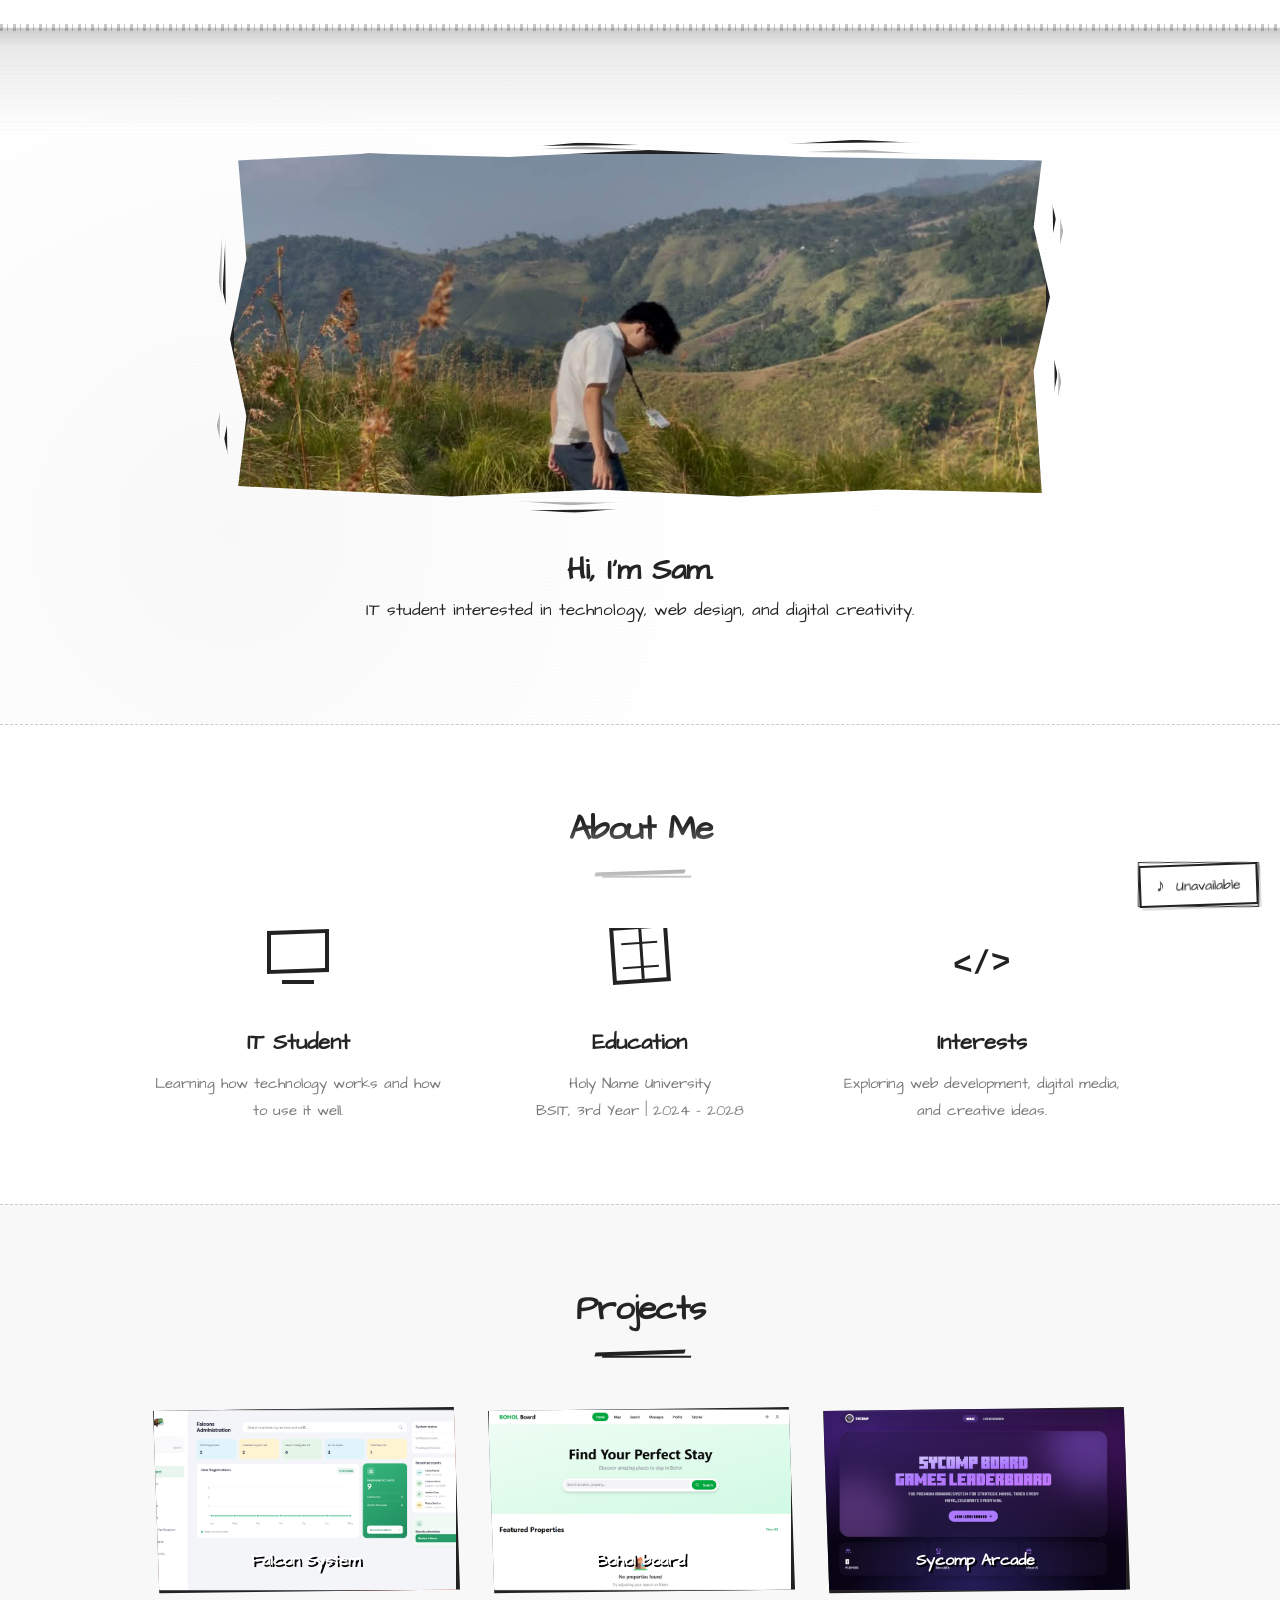
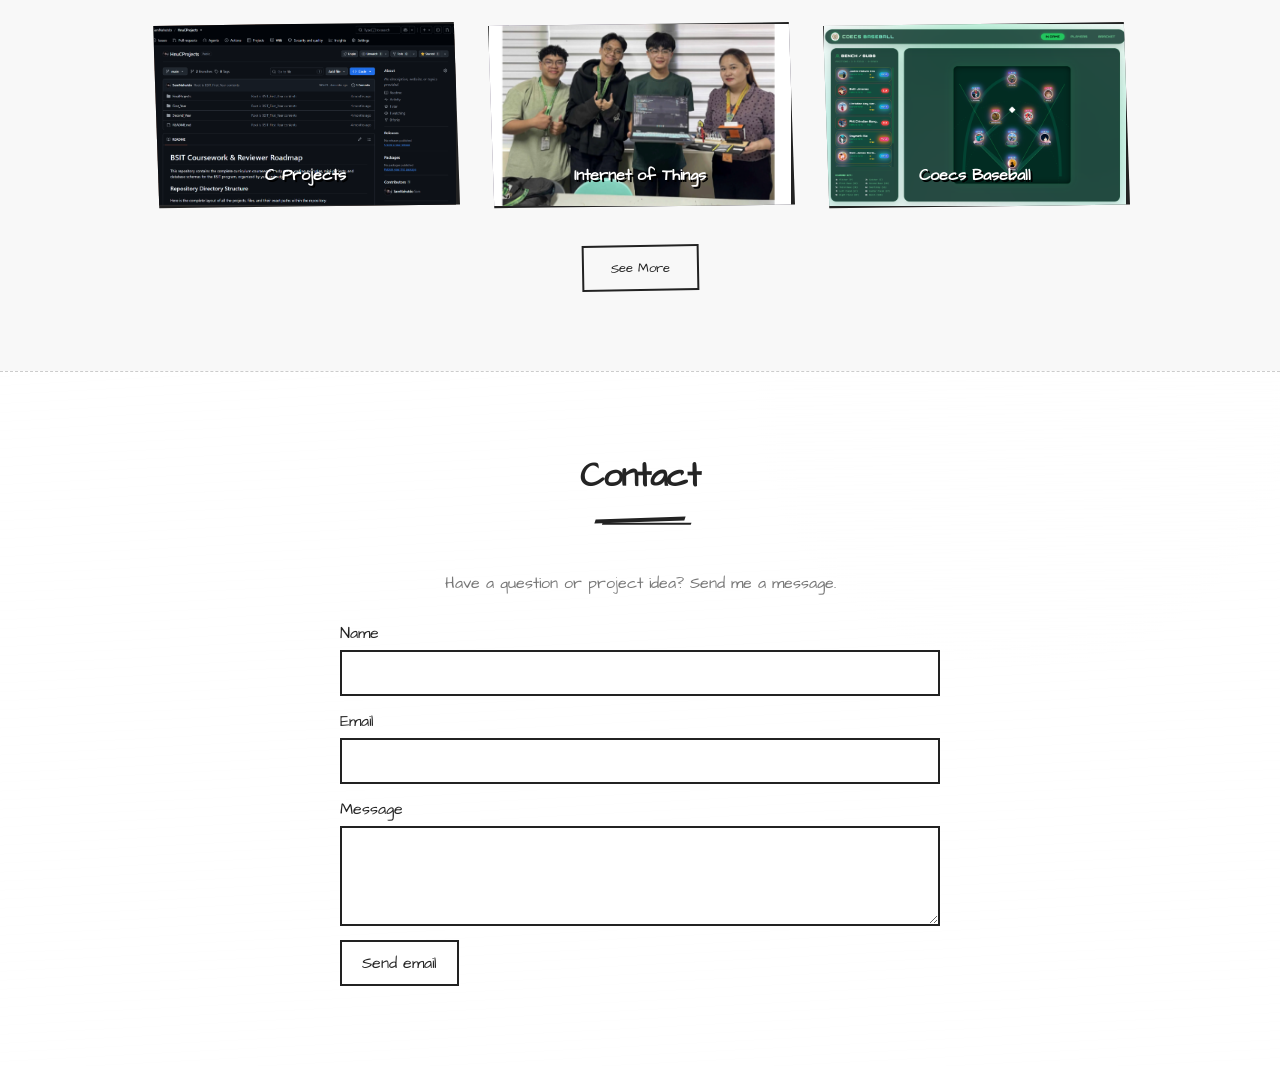
<file: index.html>
<!DOCTYPE html>
<html lang="en">
<head>
  <meta charset="UTF-8">
  <meta name="viewport" content="width=device-width, initial-scale=1.0">
  <title>SamNahutdo</title>
  <link rel="stylesheet" href="styles.css">
</head>
<body>
<audio id="bgMusic" loop autoplay preload="auto">
  <source src="soldier-poet-king.mp3.mp3" type="audio/mpeg">
</audio>

<button class="music-toggle" id="musicToggle" type="button" aria-label="Toggle music">
  <span class="music-note">♪</span>
  <span id="musicText">Musik</span>
</button>

<div class="page-fade page-fade-top"></div>
<div class="page-fade page-fade-bottom"></div>

<header class="header">
  <div class="container nav-wrap">
    <a class="brand" href="#home">Sam</a>
    <nav class="nav">
      <a href="#home">Home</a>
      <a href="#services">About</a>
      <a href="#portfolio">Projects</a>
      <a href="#contact">Contact</a>
    </nav>
  </div>
</header>

<main>
  <section id="home" class="hero">
    <div class="container">
      <div class="sketch-slider">
        <div class="slides single-image">
          <img src="images/image.jpg" alt="Scenic Bohol landscape" class="hero-image">
        </div>
      </div>
      <div class="hero-copy">
        <h1>Hi, I’m Sam.</h1>
        <p>IT student interested in technology, web design, and digital creativity.</p>
      </div>
    </div>
  </section>

  <section id="services" class="section services">
    <div class="container">
      <h2>About Me</h2>
      <div class="sketch-line"></div>
      <div class="service-grid">
        <article class="service">
          <div class="service-icon computer">
            <div class="monitor"></div>
            <div class="stand"></div>
          </div>
          <h3>IT Student</h3>
          <p>Learning how technology works and how to use it well.</p>
        </article>
        <article class="service">
          <div class="service-icon book" aria-hidden="true">
            <div class="book-shape"></div>
          </div>
          <h3>Education</h3>
          <p>Holy Name University<br>BSIT, 3rd Year | 2024 - 2028</p>
        </article>
        <article class="service">
          <div class="service-icon code" aria-hidden="true">
            <span class="code-mark">&lt;/&gt;</span>
          </div>
          <h3>Interests</h3>
          <p>Exploring web development, digital media, and creative ideas.</p>
        </article>
      </div>
    </div>
  </section>

  <section id="portfolio" class="section portfolio">
    <div class="container">
      <h2>Projects</h2>
      <div class="sketch-line"></div>
      <div class="portfolio-grid">
        <a class="work work1" href="#single"><img src="images/FalconSystem.png" alt="Falcon System"><span>Falcon System</span></a>
        <a class="work work2" href="story.html"><img src="images/boholboard.png" alt="Bohol board"><span>Bohol board</span></a>
        <a class="work work3" href="#single"><img src="images/sycomp.png" alt="Sycomp Arcade"><span>Sycomp Arcade</span></a>
        <a class="work work4" href="#single"><img src="images/Cprojects.png" alt="C Projects"><span>C Projects</span></a>
        <a class="work work5" href="#single"><img src="images/pasdes.png" alt="IOT"><span>Internet of Things</span></a>
        <a class="work work6" href="#single"><img src="images/coecsbaseball.png" alt="Creative work"><span>Coecs Baseball</span></a>
      </div>
      <a class="sketch-button" href="story.html">See More</a>
    </div>
  </section>

  <section id="contact" class="section contact">
    <div class="container">
      <h2>Contact</h2>
      <div class="sketch-line"></div>
      <p>Have a question or project idea? Send me a message.</p>
      <form class="contact-form" action="mailto:your-email@example.com" method="post" enctype="text/plain">
        <label for="name">Name<input id="name" name="Name" type="text" required></label>
        <label for="email">Email<input id="email" name="Email" type="email" required></label>
        <label for="message">Message<textarea id="message" name="Message" required></textarea></label>
        <button type="submit">Send email</button>
      </form>
    </div>
  </section>
</main>

<script src="script.js"></script>
</body>
</html>
</file>
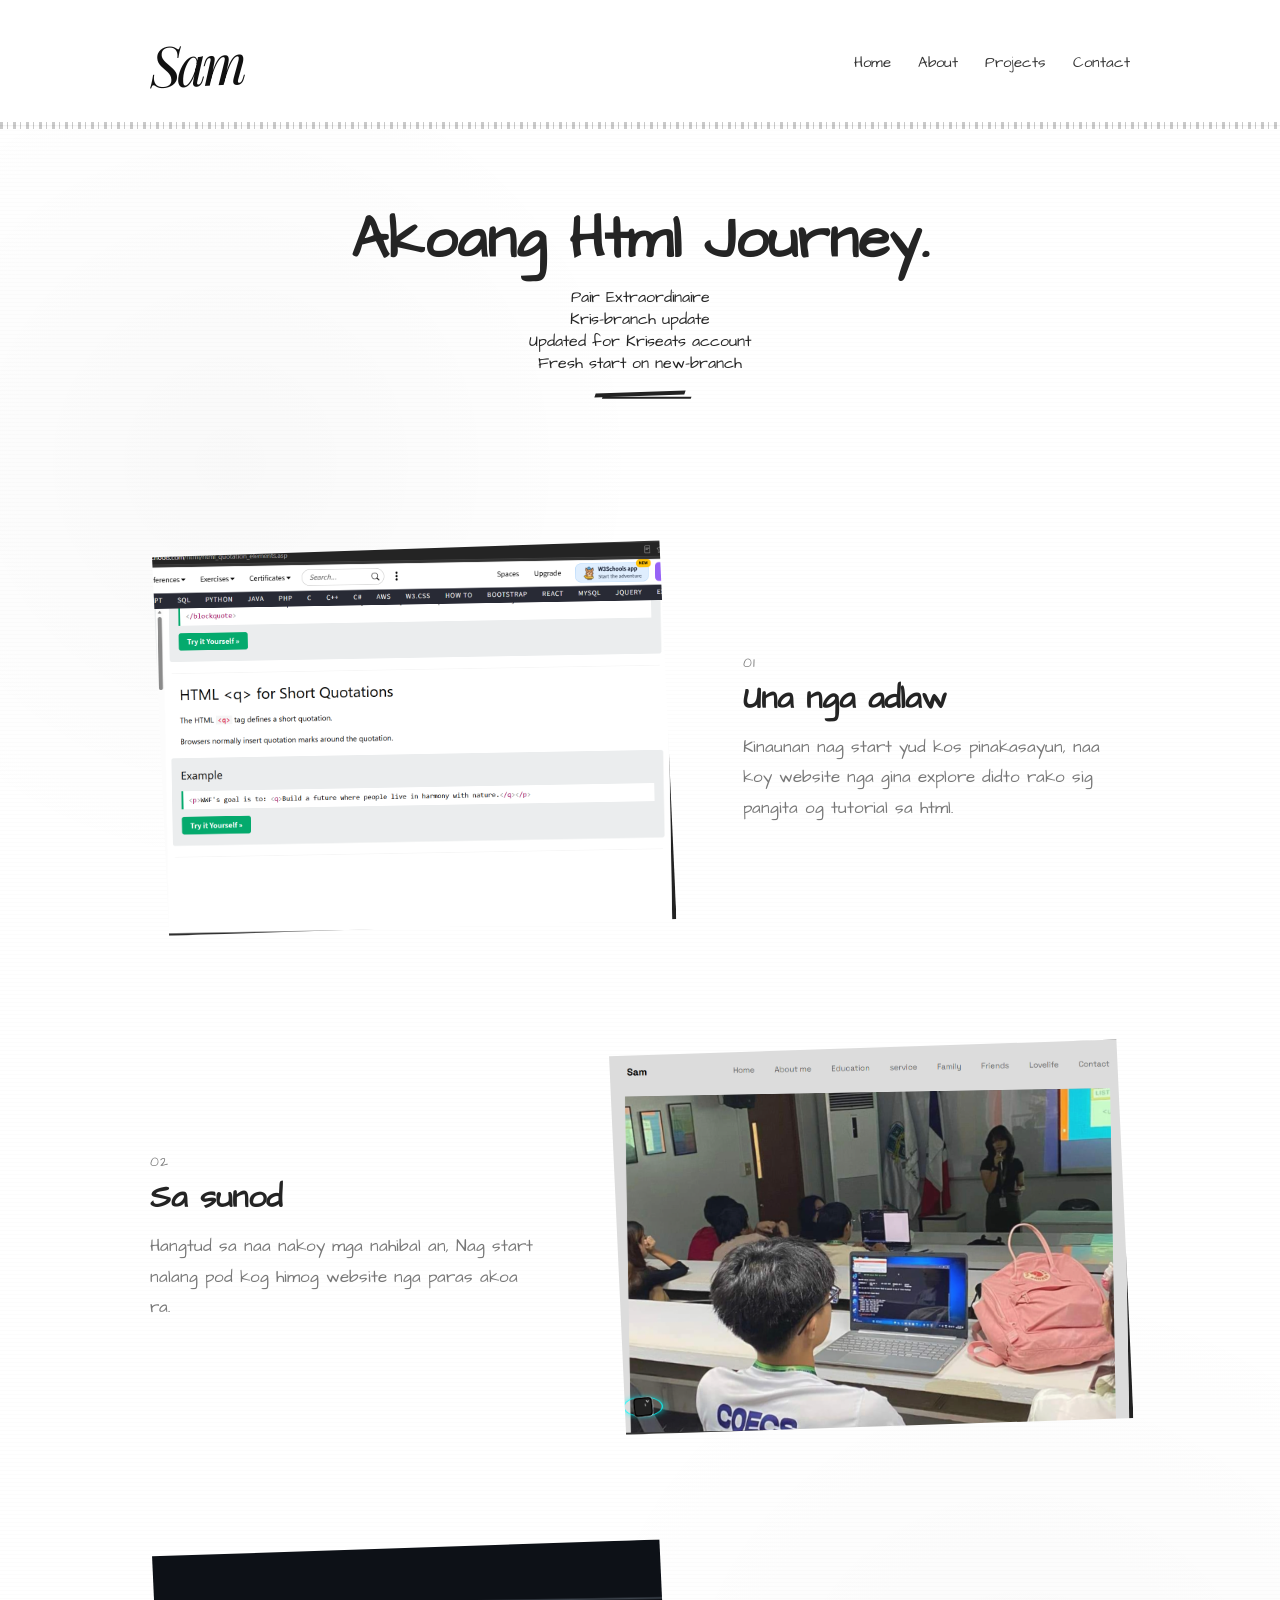
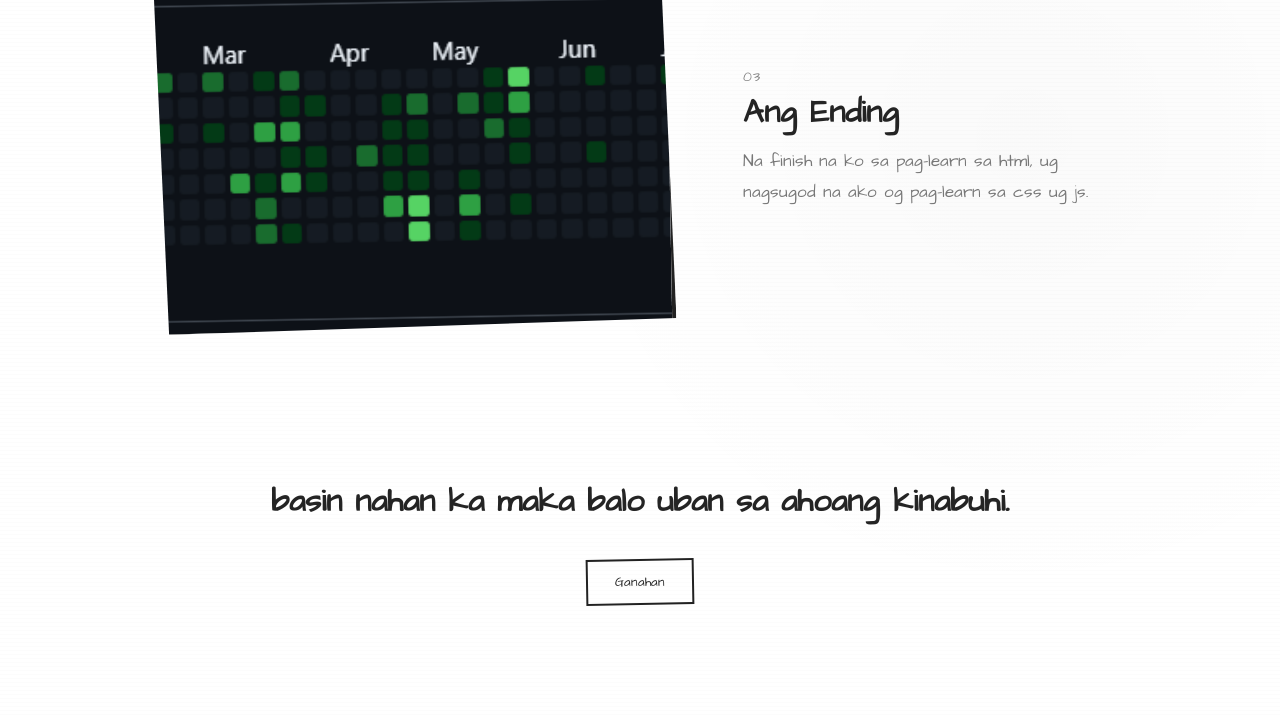
<file: story.html>
<!DOCTYPE html>
<html lang="en">
<head>
  <meta charset="UTF-8">
  <meta name="viewport" content="width=device-width, initial-scale=1.0">
  <title>Laag — Bohol Stories</title>
  <link rel="stylesheet" href="styles.css">
</head>
<body class="story-page">
  <header class="header">
    <div class="container nav-wrap">
      <a class="brand" href="index.html#home">Sam</a>
      <nav class="nav">
        <a href="index.html#home">Home</a>
        <a href="index.html#services">About</a>
        <a href="index.html#portfolio">Projects</a>
        <a href="index.html#contact">Contact</a>
      </nav>
    </div>
  </header>

  <main class="story-main">
    <section class="story-intro">
      <div class="container">
        <h1>Akoang Html Journey.</h1>
        <p class="story-tagline">Pair Extraordinaire</p>
        <p class="story-tagline">Kris-branch update</p>
        <p class="story-tagline">Updated for Kriseats account</p>
        <p class="story-tagline">Fresh start on new-branch</p>
        <div class="sketch-line"></div>
      </div>
    </section>

    <section class="story-chapter">
      <div class="story-image"><img src="images/1story.png" alt="pic nako"></div>
      <div class="story-copy">
        <p class="story-number">01</p>
        <h2>Una nga adlaw</h2>
        <p>Kinaunan nag start yud kos pinakasayun, naa koy website nga gina explore didto rako sig pangita og tutorial sa html.</p>
      </div>
    </section>

    <section class="story-chapter story-chapter-reverse">
      <div class="story-image"><img src="images/2story.png" alt="pic nako"></div>
      <div class="story-copy">
        <p class="story-number">02</p>
        <h2>Sa sunod</h2>
        <p>Hangtud sa naa nakoy mga nahibal an, Nag start nalang pod kog himog website nga paras akoa ra.</p>
      </div>
    </section>

    <section class="story-chapter">
      <div class="story-image"><img src="images/3story.png" alt="pic nako"></div>
      <div class="story-copy">
        <p class="story-number">03</p>
        <h2>Ang Ending </h2>
        <p>Na finish na ko sa pag-learn sa html, ug nagsugod na ako og pag-learn sa css ug js.</p>
      </div>
    </section>

    <section class="story-finish">
      <div class="container">
        <h2>basin nahan ka maka balo uban sa ahoang kinabuhi.</h2>
        <a class="sketch-button" href="index.html#contact">Ganahan</a>
      </div>
    </section>
  </main>
<script src="story.js"></script>
</body>
</html>
</file>
<file: styles.css>
﻿@import url('https://fonts.googleapis.com/css2?family=Architects+Daughter&family=Montserrat:wght@400;500;600;700;800&family=Playfair+Display:ital,wght@0,600;1,600&display=swap');

:root {
  --ink: #242424;
  --muted: #777;
  --paper: #fff;
  --line: #d8d8d8;
  --red: #d62820;
  --blue: #42678d;
  --green: #667e57;
  --client-font: "Architects Daughter", "Segoe Print", cursive;
}

* {
  margin: 0;
  padding: 0;
  box-sizing: border-box;
}

html {
  scroll-behavior: smooth;
}

body {
  color: var(--ink);
  background: #f4f4f4;
  font-family: var(--client-font);
  overflow-x: hidden;
}

body::before {
  content: none;
}

.container {
  width: min(980px, calc(100% - 40px));
  margin: auto;
}

.header {
  position: fixed;
  top: 0;
  left: 0;
  right: 0;
  z-index: 110;
  background: rgba(255,255,255,.72);
  border-bottom: 1px solid rgba(238,238,238,.75);
  backdrop-filter: blur(3px);
  transition: transform .25s ease;
}

.header.nav-hidden {
  transform: translateY(-100%);
}

.nav-wrap {
  min-height: 125px;
  display: flex;
  align-items: center;
  justify-content: space-between;
}

.brand {
  font-family: "Playfair Display", Georgia, serif;
  font-style: italic;
  font-size: 56px;
  color: #111;
  text-decoration: none;
  letter-spacing: -4px;
  transform: rotate(-3deg);
}

.brand span {
  font-style: normal;
}

.nav {
  display: flex;
  align-items: center;
  gap: 27px;
}

.nav a {
  color: #333;
  text-decoration: none;
  font-size: 15px;
  font-weight: 500;
  font-family: var(--client-font);
}

.nav > a:hover,
.nav-drop > a:hover {
  text-decoration: underline;
}

.nav-drop {
  position: relative;
}

.dropdown {
  position: absolute;
  top: 22px;
  left: -15px;
  min-width: 155px;
  padding: 9px 0;
  display: none;
  background: #fff;
  border: 1px solid #ddd;
  box-shadow: 2px 3px 0 rgba(0,0,0,.08);
  z-index: 20;
}

.dropdown a {
  display: block;
  padding: 8px 13px;
}

.nav-drop:hover .dropdown {
  display: block;
}

/* HERO */
.hero {
  padding: 0 0 100px;
}

.sketch-slider {
  position: relative;
  width: 820px;
  max-width: calc(100% - 70px);
  height: 350px;
  margin: 150px auto 30px;
}

.sketch-slider::before,
.sketch-slider::after {
  content: "";
  position: absolute;
  inset: -8px -7px -12px;
  border: 3px solid #222;
  z-index: 4;
  pointer-events: none;
  clip-path: polygon(
    1% 4%, 12% 1%, 27% 3%, 43% 0%, 60% 2%, 76% 0%,
    98% 3%, 100% 22%, 98% 43%, 100% 64%, 97% 97%,
    78% 99%, 59% 97%, 42% 100%, 23% 97%, 2% 99%,
    0 79%, 2% 59%, 0 39%
  );
  transform: rotate(-.6deg);
}

.sketch-slider::after {
  inset: -3px -12px -6px;
  opacity: .35;
  transform: rotate(.7deg);
}

.slides {
  position: absolute;
  inset: 0;
  overflow: hidden;
  border: 4px solid #222;
  background: #222;
  clip-path: polygon(
    1% 3%, 17% 1%, 34% 2%, 51% 0%, 70% 2%, 99% 3%,
    98% 22%, 100% 42%, 98% 63%, 99% 98%, 80% 97%,
    62% 99%, 45% 97%, 27% 99%, 1% 96%, 2% 76%, 0 54%,
    2% 31%
  );
}

.single-image {
  position: absolute;
  inset: 0;
  background: transparent;
}

.hero-image {
  display: block;
  width: 100%;
  height: 100%;
  object-fit: cover;
  object-position: center;
}

.hero-copy {
  width: 700px;
  max-width: calc(100% - 40px);
  margin: 54px auto 0;
  text-align: center;
}

.hero-copy h1 {
  margin: 0 0 10px;
  font-size: 30px;
  line-height: 1.1;
}

.hero-copy p {
  max-width: 620px;
  margin: 0 auto;
  font-size: 17px;
  line-height: 1.6;
}

.intro {
  width: 820px;
  max-width: 100%;
  margin: 43px auto 0;
  display: flex;
  gap: 25px;
  align-items: flex-start;
}

.intro h1 {
  font-size: 32px;
  line-height: 1.05;
  max-width: 680px;
  font-weight: 700;
  letter-spacing: -1px;
  font-family: var(--client-font);
}

.intro p {
  margin-top: 14px;
  color: #777;
  font-size: 15px;
  line-height: 1.8;
  max-width: 650px;
  font-family: var(--client-font);
}

.flag {
  position: relative;
  width: 55px;
  height: 60px;
  flex: 0 0 55px;
  transform: rotate(-5deg);
}

.flag::before {
  content: "";
  position: absolute;
  left: 9px;
  top: 0;
  height: 59px;
  width: 4px;
  background: #222;
}

.flag::after {
  content: "";
  position: absolute;
  left: 12px;
  top: 2px;
  width: 32px;
  height: 22px;
  border: 4px solid #222;
  border-left: 0;
  transform: skewY(-9deg);
}

/* SECTIONS */
.section {
  padding: 80px 0;
  background: rgba(255,255,255,.78);
  border-top: 1px dashed #ccc;
}

.section h2 {
  text-align: center;
  font-size: 34px;
  font-weight: 700;
  letter-spacing: -1px;
  font-family: var(--client-font);
}

.sketch-line {
  width: 90px;
  height: 4px;
  margin: 18px auto 50px;
  background: #222;
  transform: rotate(-2deg) skewX(-20deg);
  position: relative;
}

.sketch-line::after {
  content: "";
  position: absolute;
  width: 100%;
  height: 2px;
  background: #222;
  top: 5px;
  left: 8px;
  transform: rotate(2deg);
}

/* SERVICES */
.service-grid {
  display: grid;
  grid-template-columns: repeat(3, 1fr);
  gap: 45px;
}

.service {
  text-align: center;
}

.service-icon {
  width: 90px;
  height: 80px;
  margin: 0 auto 22px;
  position: relative;
}

.monitor {
  position: absolute;
  width: 62px;
  height: 43px;
  border: 4px solid #222;
  left: 14px;
  top: 5px;
  transform: skewY(-2deg);
}

.stand {
  position: absolute;
  width: 32px;
  height: 4px;
  background: #222;
  left: 29px;
  top: 55px;
}

.book-shape {
  width: 58px;
  height: 58px;
  margin: auto;
  position: relative;
  border: 4px solid #222;
  transform: rotate(-4deg);
}

.book-shape::before {
  content: "";
  position: absolute;
  inset: 0 50%;
  border-left: 3px solid #222;
}

.book-shape::after {
  content: "";
  position: absolute;
  top: 13px;
  left: 7px;
  right: 7px;
  height: 22px;
  border-top: 2px solid #222;
  border-bottom: 2px solid #222;
}

.code-mark {
  display: block;
  color: #222;
  font: 700 32px/80px Consolas, monospace;
  transform: rotate(-5deg);
}

.globe-shape {
  width: 65px;
  height: 65px;
  border: 4px solid #222;
  border-radius: 50%;
  margin: auto;
  position: relative;
}

.globe-shape::before,
.globe-shape::after {
  content: "";
  position: absolute;
  border: 3px solid #222;
  border-radius: 50%;
}

.globe-shape::before {
  inset: 8px 19px;
}

.globe-shape::after {
  left: 5px;
  right: 5px;
  top: 27px;
  border-width: 3px 0 0;
  border-radius: 0;
}

.service h3 {
  font-size: 22px;
  margin-bottom: 12px;
  font-family: var(--client-font);
}

.service p {
  color: #777;
  font-size: 15px;
  line-height: 1.8;
  font-family: var(--client-font);
}

/* PORTFOLIO */
.portfolio {
  background: #f8f8f8;
}

.portfolio-grid {
  display: grid;
  grid-template-columns: repeat(3, 1fr);
  gap: 25px;
}

.work {
  height: 190px;
  display: flex;
  align-items: flex-end;
  justify-content: center;
  padding-bottom: 20px;
  text-decoration: none;
  color: #fff;
  font-weight: 700;
  text-shadow: 2px 2px 0 #000;
  position: relative;
  overflow: hidden;
  border: 4px solid #222;
  clip-path: polygon(1% 3%, 98% 1%, 100% 97%, 3% 99%);
  transition: transform .25s ease;
}

.work img {
  position: absolute;
  inset: 0;
  width: 100%;
  height: 100%;
  object-fit: cover;
  z-index: 0;
}

.work:hover {
  transform: rotate(-1deg) scale(1.025);
}

.work::before {
  content: "";
  position: absolute;
  inset: 0;
  opacity: .8;
  background:
    linear-gradient(145deg, transparent 0 35%, rgba(255,255,255,.18) 36% 39%, transparent 40%),
    radial-gradient(circle at 70% 25%, rgba(255,255,255,.35), transparent 22%);
}

.work span {
  position: relative;
  z-index: 2;
}

.work1 { background: linear-gradient(135deg,#202020,#b53023); }
.work2 { background: linear-gradient(135deg,#526d85,#17212b); }
.work3 { background: linear-gradient(135deg,#5e6f4f,#242c22); }
.work4 { background: linear-gradient(135deg,#9d705b,#33231c); }
.work5 { background: linear-gradient(135deg,#6e6181,#292336); }
.work6 { background: linear-gradient(135deg,#777,#1d1d1d); }

.sketch-button {
  display: table;
  margin: 35px auto 0;
  color: #222;
  text-decoration: none;
  border: 2px solid #222;
  padding: 12px 27px;
  transform: rotate(-1deg);
  font-size: 13px;
}

/* STORY PAGE */
.story-main {
  padding-top: 125px;
}

.story-intro {
  padding: 75px 0 95px;
  text-align: center;
}

.story-kicker,
.story-number {
  color: var(--muted);
  font-size: 14px;
  text-transform: uppercase;
  letter-spacing: 1px;
}

.story-intro h1 {
  margin: 10px 0 15px;
  font-size: clamp(34px, 5vw, 58px);
  line-height: 1.05;
}

.story-intro .sketch-line {
  margin-left: auto;
  margin-right: auto;
}

.story-lead {
  max-width: 570px;
  margin: 22px auto 0;
  color: var(--muted);
  font-size: 18px;
  line-height: 1.7;
}

.story-chapter {
  width: min(980px, calc(100% - 40px));
  margin: 0 auto 105px;
  display: grid;
  grid-template-columns: minmax(0, 1.15fr) minmax(0, .85fr);
  gap: 70px;
  align-items: center;
}

.story-chapter-reverse {
  grid-template-columns: minmax(0, .85fr) minmax(0, 1.15fr);
}

.story-chapter-reverse .story-image {
  order: 2;
}

.story-chapter-reverse .story-copy {
  order: 1;
}

.story-image {
  border: 4px solid #222;
  overflow: hidden;
  clip-path: polygon(1% 3%, 98% 1%, 100% 97%, 3% 99%);
  transform: rotate(-1deg);
}

.story-image img {
  display: block;
  width: 100%;
  aspect-ratio: 4 / 3;
  object-fit: cover;
}

.story-copy h2 {
  margin: 8px 0 16px;
  font-size: 32px;
  line-height: 1.1;
}

.story-copy > p:last-child {
  color: var(--muted);
  font-size: 17px;
  line-height: 1.8;
}

.story-finish {
  padding: 40px 0 110px;
  text-align: center;
}

.story-finish h2 {
  font-size: 32px;
}

@media (max-width: 700px) {
  .story-main {
    padding-top: 150px;
  }

  .story-intro {
    padding: 45px 0 70px;
  }

  .story-lead {
    font-size: 15px;
  }

  .story-chapter,
  .story-chapter-reverse {
    width: min(100% - 26px, 520px);
    display: flex;
    flex-direction: column;
    gap: 28px;
    margin-bottom: 75px;
  }

  .story-chapter-reverse .story-image,
  .story-chapter-reverse .story-copy {
    order: initial;
  }

  .story-copy {
    text-align: center;
  }

  .story-copy h2 {
    font-size: 25px;
  }

  .story-copy > p:last-child {
    font-size: 14px;
    line-height: 1.65;
  }
}

/* BLOG */
.blog-grid {
  display: grid;
  grid-template-columns: 1fr 1fr;
  gap: 55px;
}

.post-image {
  height: 210px;
  border: 4px solid #222;
  margin-bottom: 20px;
  clip-path: polygon(1% 2%, 99% 0, 98% 98%, 0 100%);
}

.post1 { background: linear-gradient(135deg,#292929,#a83b31); }
.post2 { background: linear-gradient(135deg,#425d75,#161b20); }

.date {
  color: #888;
  font-size: 11px;
  margin-bottom: 8px;
}

.post h3 {
  font-size: 24px;
  font-family: var(--client-font);
}

.post h3 a {
  color: #222;
  text-decoration: none;
}

.post p {
  margin-top: 10px;
  color: #777;
  font-size: 15px;
  font-family: var(--client-font);
}

/* TESTIMONIAL */
.testimonials {
  text-align: center;
}

.testimonial {
  max-width: 650px;
  margin: auto;
}

.avatar {
  width: 80px;
  height: 80px;
  border: 4px solid #222;
  border-radius: 50%;
  margin: 0 auto 25px;
  display: grid;
  place-items: center;
  font-family: "Architects Daughter", cursive;
  font-size: 25px;
  transform: rotate(-5deg);
}

blockquote {
  font-family: var(--client-font);
  font-style: italic;
  color: #666;
  line-height: 1.8;
  margin-bottom: 18px;
  font-size: 22px;
}

.testimonial strong,
.testimonial small {
  display: block;
  font-family: var(--client-font);
}

.testimonial small {
  color: #888;
  margin-top: 5px;
}

/* CLIENTS */
.clients {
  background: #f7f7f7;
}

.client-grid {
  display: grid;
  grid-template-columns: repeat(3, 1fr);
  border: 1px dashed #bbb;
}

.client-grid div {
  min-height: 100px;
  display: grid;
  place-items: center;
  font-weight: 800;
  color: #777;
  font-size: 14px;
  letter-spacing: 2px;
  border: 1px dashed #ccc;
  font-family: "Architects Daughter", cursive;
}

/* CONTACT */
.contact {
  text-align: center;
}

.contact p {
  color: #777;
  font-size: 16px;
  font-family: var(--client-font);
}

.contact-form {
  max-width: 600px;
  margin: 28px auto 0;
  display: grid;
  gap: 14px;
  text-align: left;
}

.contact-form label {
  display: grid;
  gap: 6px;
}

.contact-form input,
.contact-form textarea {
  width: 100%;
  padding: 10px;
  border: 2px solid #222;
  background: #fff;
  font: inherit;
}

.contact-form textarea {
  min-height: 100px;
  resize: vertical;
}

.contact-form button {
  justify-self: start;
  padding: 10px 20px;
  border: 2px solid #222;
  background: #fff;
  color: #222;
  font: inherit;
  cursor: pointer;
}

.social {
  margin-top: 30px;
  display: flex;
  justify-content: center;
  gap: 12px;
}

.social a {
  width: 42px;
  height: 42px;
  border: 2px solid #222;
  border-radius: 50%;
  display: grid;
  place-items: center;
  color: #222;
  text-decoration: none;
  font-weight: 700;
  transform: rotate(-2deg);
  font-family: var(--client-font);
}

.social a:nth-child(even) {
  transform: rotate(3deg);
}

/* FOOTER */
.footer {
  padding: 25px 0;
  border-top: 1px solid #ddd;
  background: #fff;
  color: #888;
  font-size: 11px;
}

.footer .container {
  display: flex;
  justify-content: space-between;
}

/* RESPONSIVE */
@media (max-width: 800px) {
  .nav-wrap {
    flex-direction: column;
    gap: 25px;
    padding: 25px 0;
  }

  .nav {
    flex-wrap: wrap;
    justify-content: center;
    gap: 15px;
  }

  .sketch-slider {
    height: 260px;
  }

  .intro h1 {
    font-size: 23px;
  }

  .service-grid {
    grid-template-columns: 1fr 1fr;
  }

  .portfolio-grid {
    grid-template-columns: 1fr 1fr;
  }

}

@media (max-width: 520px) {
  .container {
    width: min(100% - 26px, 980px);
  }

  .brand {
    font-size: 48px;
  }

  .nav {
    gap: 10px;
  }

  .nav a {
    font-size: 11px;
  }

  .sketch-slider {
    max-width: calc(100% - 38px);
    height: 185px;
  }

  .slider-arrow {
    width: 46px;
    height: 46px;
    margin-top: -23px;
    border-width: 3px;
  }

  .prev {
    left: -25px;
  }

  .next {
    right: -25px;
  }

  .prev span {
    left: 14px;
    top: 12px;
  }

  .next span {
    right: 14px;
    top: 12px;
  }

  .art-copy {
    right: 20px;
    top: 35px;
  }

  .art-copy small {
    font-size: 9px;
  }

  .art-copy strong {
    font-size: 29px;
  }

  .intro {
    gap: 10px;
  }

  .flag {
    transform: scale(.65);
    transform-origin: top;
    margin-right: -17px;
  }

  .intro h1 {
    font-size: 18px;
  }

  .intro p {
    font-size: 11px;
  }

  .section {
    padding: 55px 0;
  }

  .services h2 {
    font-size: 28px;
  }

  .services .service h3 {
    font-size: 18px;
    line-height: 1.25;
  }

  .services .service p {
    font-size: 13px;
    line-height: 1.6;
  }

  .service-grid,
  .portfolio-grid,
  .blog-grid {
    grid-template-columns: 1fr;
  }

  .client-grid {
    grid-template-columns: 1fr 1fr;
  }

  .footer .container {
    flex-direction: column;
    gap: 8px;
    text-align: center;
  }
}


/* =========================================================
   SKETCH PAPER FINISH + TOP/BOTTOM GRADIENT FADE
   ========================================================= */

body {
  min-height: 100vh;
  position: relative;
  background:
    radial-gradient(circle at 18% 20%, rgba(0,0,0,.025), transparent 20%),
    radial-gradient(circle at 80% 75%, rgba(0,0,0,.02), transparent 24%),
    repeating-linear-gradient(
      0deg,
      rgba(0,0,0,.012) 0px,
      rgba(0,0,0,.012) 1px,
      transparent 1px,
      transparent 4px
    ),
    #fff;
}

/* Soft fade at the viewport edges, like the photographed/sketched theme */
.page-fade {
  position: fixed;
  left: 0;
  right: 0;
  height: 105px;
  z-index: 100;
  pointer-events: none;
}

.page-fade-top {
  top: 0;
  background: linear-gradient(
    to bottom,
    rgba(20,20,20,.22),
    rgba(20,20,20,.09) 18%,
    rgba(255,255,255,0) 100%
  );
  mix-blend-mode: multiply;
}

.page-fade-bottom {
  bottom: 0;
  background: linear-gradient(
    to top,
    rgba(255,255,255,1),
    rgba(255,255,255,.94) 35%,
    rgba(255,255,255,0) 100%
  );
}

.page-fade-bottom.looping {
  height: 100vh;
  background: #fff;
}

/* Extra rough paper edge */
.section,
.footer {
  position: relative;
}

.header::after,
.footer::before {
  content: "";
  position: absolute;
  left: 0;
  right: 0;
  height: 7px;
  opacity: .22;
  background:
    repeating-linear-gradient(
      90deg,
      #111 0 3px,
      transparent 3px 7px,
      #111 7px 8px,
      transparent 8px 13px
    );
  filter: blur(.5px);
}

.header::after {
  bottom: -4px;
}

.footer::before {
  top: -4px;
}

/* Floating music control */
.music-toggle {
  position: fixed;
  right: 22px;
  bottom: 22px;
  z-index: 120;
  min-width: 92px;
  height: 42px;
  padding: 0 15px;
  border: 2px solid #222;
  background: rgba(255,255,255,.94);
  color: #222;
  font-family: "Architects Daughter", cursive;
  font-size: 14px;
  cursor: pointer;
  transform: rotate(-2deg);
  box-shadow: 3px 3px 0 rgba(0,0,0,.12);
}

.music-toggle::after {
  content: "";
  position: absolute;
  inset: -4px -3px -3px;
  border: 1px solid #222;
  transform: rotate(2deg);
  pointer-events: none;
}

.music-toggle:hover {
  transform: rotate(1deg) translateY(-2px);
}

.music-toggle.playing {
  background: #222;
  color: #fff;
}

.music-note {
  font-family: Georgia, serif;
  font-size: 18px;
  margin-right: 5px;
}

/* Make sections feel like separate hand-drawn paper panels */
.section:nth-of-type(even) {
  background:
    linear-gradient(rgba(255,255,255,.91), rgba(255,255,255,.91)),
    repeating-linear-gradient(
      -3deg,
      transparent 0 8px,
      rgba(0,0,0,.025) 8px 9px
    );
}

@media (max-width: 520px) {
  .music-toggle {
    right: 12px;
    bottom: 12px;
    min-width: 78px;
    height: 38px;
    font-size: 12px;
  }

  .page-fade {
    height: 70px;
  }
}
</file>
